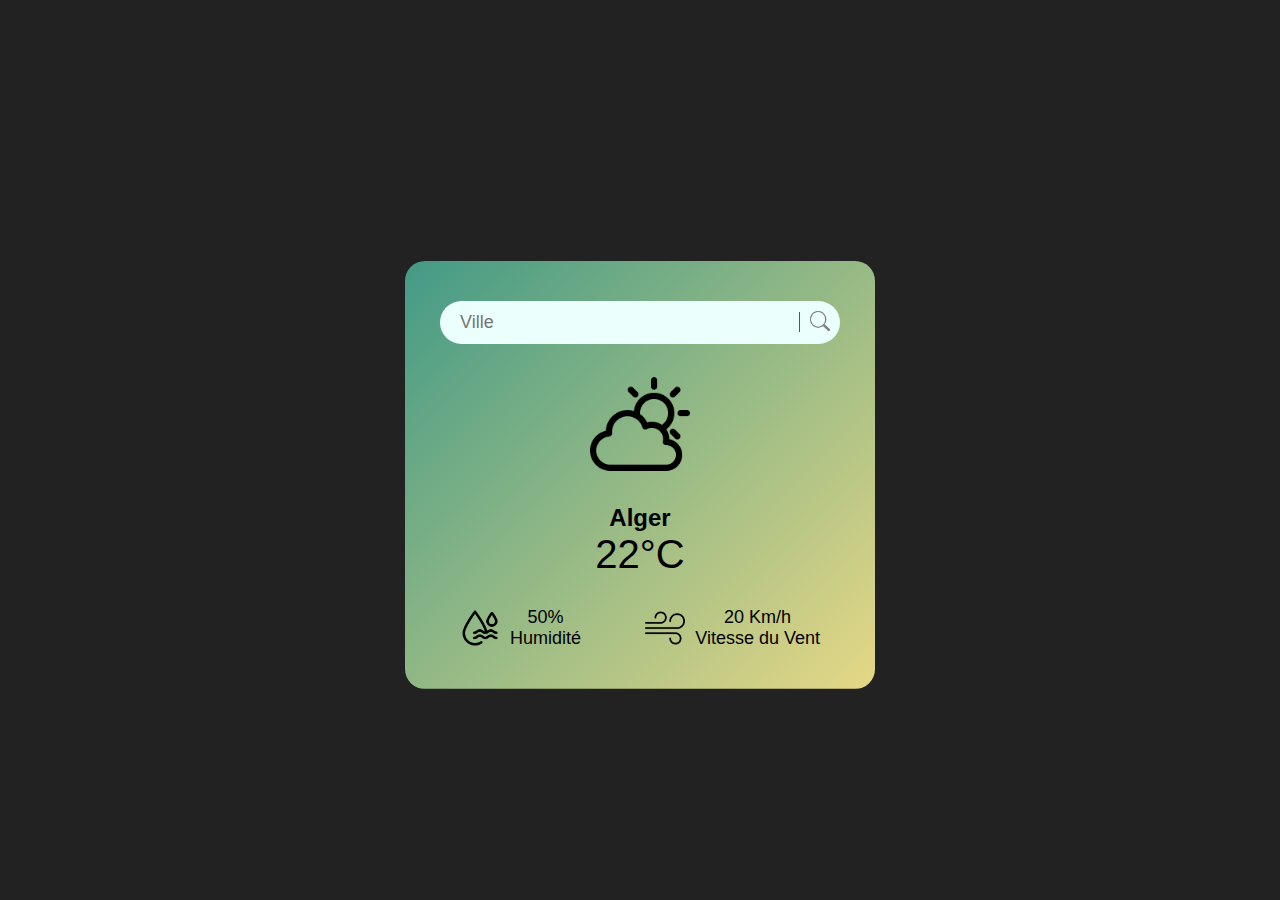
<file: Météo/index.html>
<!DOCTYPE html>
<html>
<head>
    <meta name="viewport" content="width=device-width, initial-scale=1.0">
    <title>Météo</title>
    <link rel="stylesheet" href="styles.css">
</head>
<body>
    <div class="card">
        <div class="search">
            <input type="text" placeholder="Ville" spellcheck="false">
            <div class="divider"></div>
            <button class="search-button"><img src="icons\searching.png"></button>
        </div>
        <div class="météo">
            <img src="icons\cloudy-day.png" class="météo-icon" width="120px"> 
        </div>
        <h2 class="ville">Alger</h2>
        <h1 class="temp">22°C</h1>
        <div class="details">
            <div class="col">
                <img src="icons\humidity.png" width="50px">
                <div>
                    <p class="humidity">50%</p>
                    <p>Humidité</p>
                </div>
            </div>
            <div class="col">
                <img src="icons\wind.png" width="50px">
                <div>
                    <p class="wind">20 Km/h</p>
                    <p>Vitesse du Vent</p>
                </div>
            </div>
        </div>
    </div>
    <script>
        const apiKey = "b34281b9853bbe650826b09df7469871";
        const apiUrl = "https://api.openweathermap.org/data/2.5/weather?units=metric&q=";

        const searchBox = document.querySelector(".search input");
        const searchBtn = document.querySelector(".search button");
        const météoIcon = document.querySelector(".météo-icon");

        async function checkWeather(city) {
            try {
                const response = await fetch(apiUrl + city + `&appid=${apiKey}`);
                if (!response.ok) {
                    throw new Error("Network response was not ok");
                }
                const data = await response.json();

                console.log(data);
                document.querySelector(".ville").innerHTML = data.name;
                document.querySelector(".temp").innerHTML = Math.round(data.main.temp) + "°C";
                document.querySelector(".humidity").innerHTML = data.main.humidity + "%";
                document.querySelector(".wind").innerHTML = data.wind.speed + " Km/h";

                // Set météo icon based on weather condition
                if (data.weather[0].main == "Clouds") {
                    météoIcon.src = "icons\cloudy-day.png";
                } else if (data.weather[0].main == "Clear") {
                    météoIcon.src = "icons\sun.png";
                } else if (data.weather[0].main == "Rain") {
                    météoIcon.src = "icons\rainy.png";
                } else if (data.weather[0].main == "Drizzle") {
                    météoIcon.src = "icons\drizzle.png";
                } else if (data.weather[0].main == "Mist") {
                    météoIcon.src = "icons\haze.png";
                }
            } catch (error) {
                console.error("Error fetching weather data:", error);
            }
        }

        searchBtn.addEventListener("click", () => {
            checkWeather(searchBox.value);
        });

        // Initial weather check with default city (Alger)
        checkWeather("Alger");
    </script>
</body>
</html>
</file>
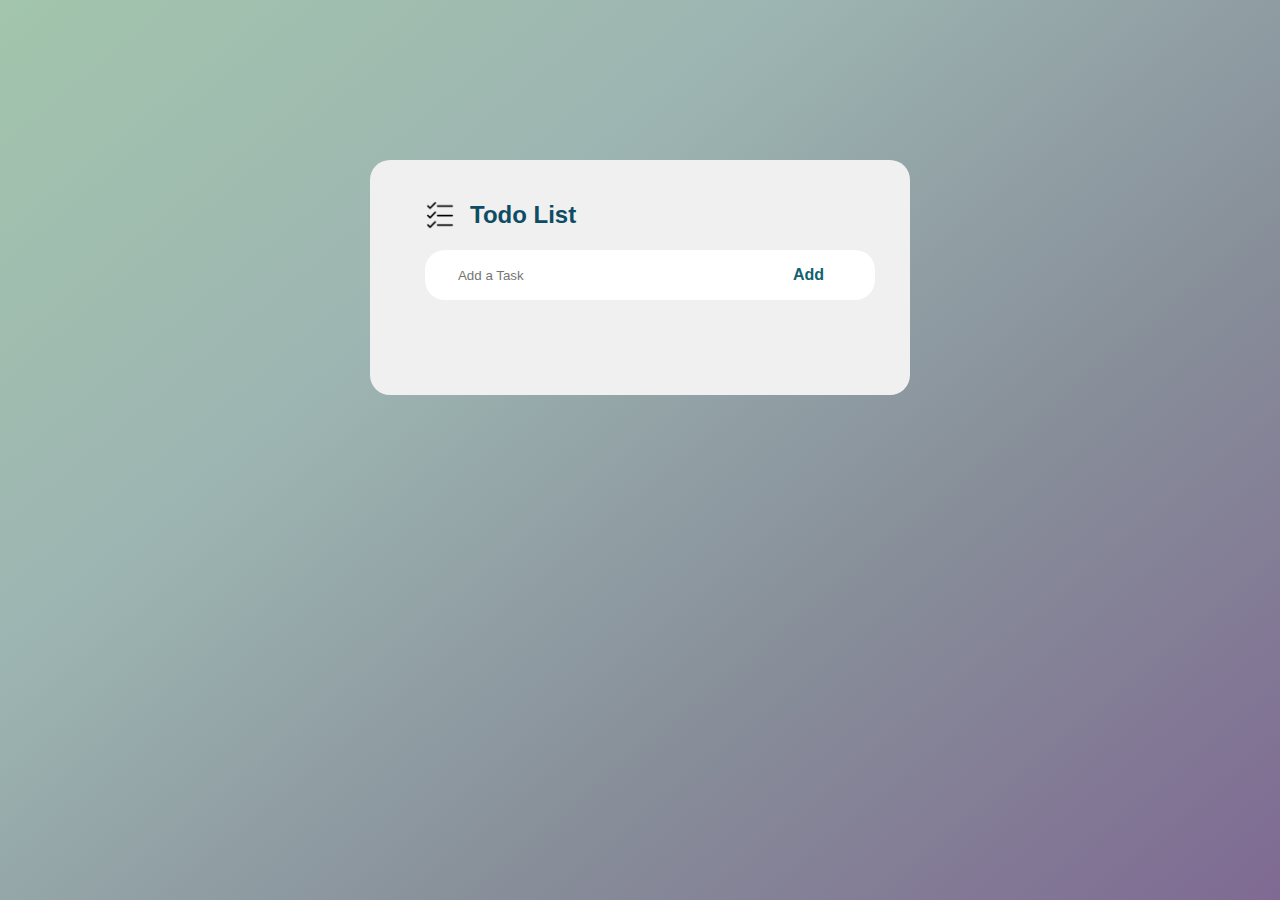
<file: To do list/index.html>
<!DOCTYPE html>
<html>
<head>
    <meta name="viewport" content="width=device-width, initial-scale=1.0">
    <title>To-do List</title>
    <link rel="stylesheet" href="styles.css">
</head>
<body>
    <div class="container">
        <div class="todo-app">
            <h2><img src="Icons/checklist.png">Todo List</h2>
            <div class="row">
                <input type="text" id="input-box" placeholder=" Add a Task">
                <button id="add-button">Add</button>
            </div>
            <ul id="List-container">
            </ul>
        </div>
    </div>
    <script src="script.js"></script>
</body>
</html>
</file>
<file: Météo/styles.css>
* {
    margin: 0;
    padding: 0;
    font-family: Arial, sans-serif;
    box-sizing: border-box;
}

body {
    background: #222;
    display: flex;
    justify-content: center;
    align-items: center;
    height: 100vh;
}

.card {
    cursor: pointer;
    width: 90%;
    max-width: 470px;
    background: linear-gradient(135deg, #439A86, #E9D985, #E5F3C1);
    margin-top: 50px;
    border-radius: 20px;
    background-size: 300%;
    background-position: left;
    transition: background-position 1s;
    padding: 40px 35px;
    text-align: center;
    animation: bg-animation 7s infinite alternate;
}

@keyframes bg-animation {
    0% { background-position: left; }
    100% { background-position: right; }
}

.card:focus {
    background-position: right;
}

.search {
    width: 100%;
    display: flex;
    align-items: center;
    justify-content: space-between;
    margin-bottom: 20px;
    background-color: #ebfffc;
    border-radius: 30px;
    padding: 10px;
}


.search input {
    border: none;
    outline: none;
    background: none;
    flex: 1;
    font-size: 18px;
    padding-left: 10px;
}

.divider {
    width: 1px; 
    height: 20px; 
    background-color: #555; 
    margin: 0 10px; 
}

.search-button {
    border: none;
    outline: none;
    background: none;
    cursor: pointer;
}
.search button img {
    width: 20px;
}

.météo-icon {
    width: 100px;
    margin: 30px auto;
    display: block;
}

.météo h2 {
    font-size: 36px;
    font-weight: bold;
    margin-top: -10px;
}

.temp {
    font-size: 40px;
    font-weight: 500;
}

.details {
    display: flex;
    justify-content: space-between;
    align-items: center;
    padding: 0 20px;
    margin-top: 30px;
}

.col {
    display: flex;
    align-items: center;
}

.col img {
    width: 40px;
    margin-right: 10px;
}

.col p {
    font-size: 18px;
    font-weight: 400;
}
</file>
<file: To do list/styles.css>
*{
    margin: 0;
    padding: 0;
    font-family: sans-serif;
    box-sizing: border-box;
}

.container{
    width: 100%;
    min-height: 100vh;
    background: linear-gradient(140deg,#A2C5AC, #9DB5B2,#878E99,#7F6A93);
    padding: 10px;
}

.todo-app{
    cursor: pointer;
    width: 90%;
    max-width: 540px;
    background: rgb(240, 240, 240);
    margin: 150px auto 20px;
    border-radius: 20px;
    padding: 40px 35px 70px;
    text-align: center;
    
}

.todo-app h2{
    color: #0e4c64;
    display: flex;
    align-items: center;
    margin-bottom: 20px;
    
}

.todo-app h2 img{
    width: 30px;
    margin-left: 20px;
    margin-right: 15px;
    
}

.row{
    display: flex;
    align-items: center;
    justify-content: space-between;
    background: white;
    border-radius:20px;
    padding-left: 20px;
    margin-bottom: 25px;
    margin-left: 20px;
}

input{
    flex: 1;
    border: none;
    outline: transparent;
    background: transparent;
    padding: 10px;
}

button{
    flex: 1;
    border: none;
    outline: transparent;
    background: transparent;
    margin-left: 100px;
    padding: 16px 50px;
    font-size: 16px;
    color: rgb(18, 98, 109);
    cursor: pointer;
    font-weight: bold;

}


ul li {
    list-style: none;
    font-size: 17px;
    padding: 12px 8px;
    user-select: none;
    cursor: pointer;
    display: flex; 
    align-items: center; 
    text-align: left;
}

ul li::before {
    content: '';
    height: 28px;
    width: 28px;
    border-radius: 50%;
    background-image: url("Icons/circle.png");
    background-size: cover;
    background-position: center;
    margin-right: 10px; 
}


ul li.checked{
    color: #555;
    text-decoration: line-through;
}

ul li.checked::before{
    background-image: url("Icons/ok.png");
    
}

ul li span{
    position: absolute;
    right: 0;
    top: 5px;
    width: 40px;
    height: 40px;
    font-size: 22px;
    color: #555;
    line-height: 40px;
    text-align: center;
    
}

ul li span:hover{
    background: #edeef0;

}
</file>
